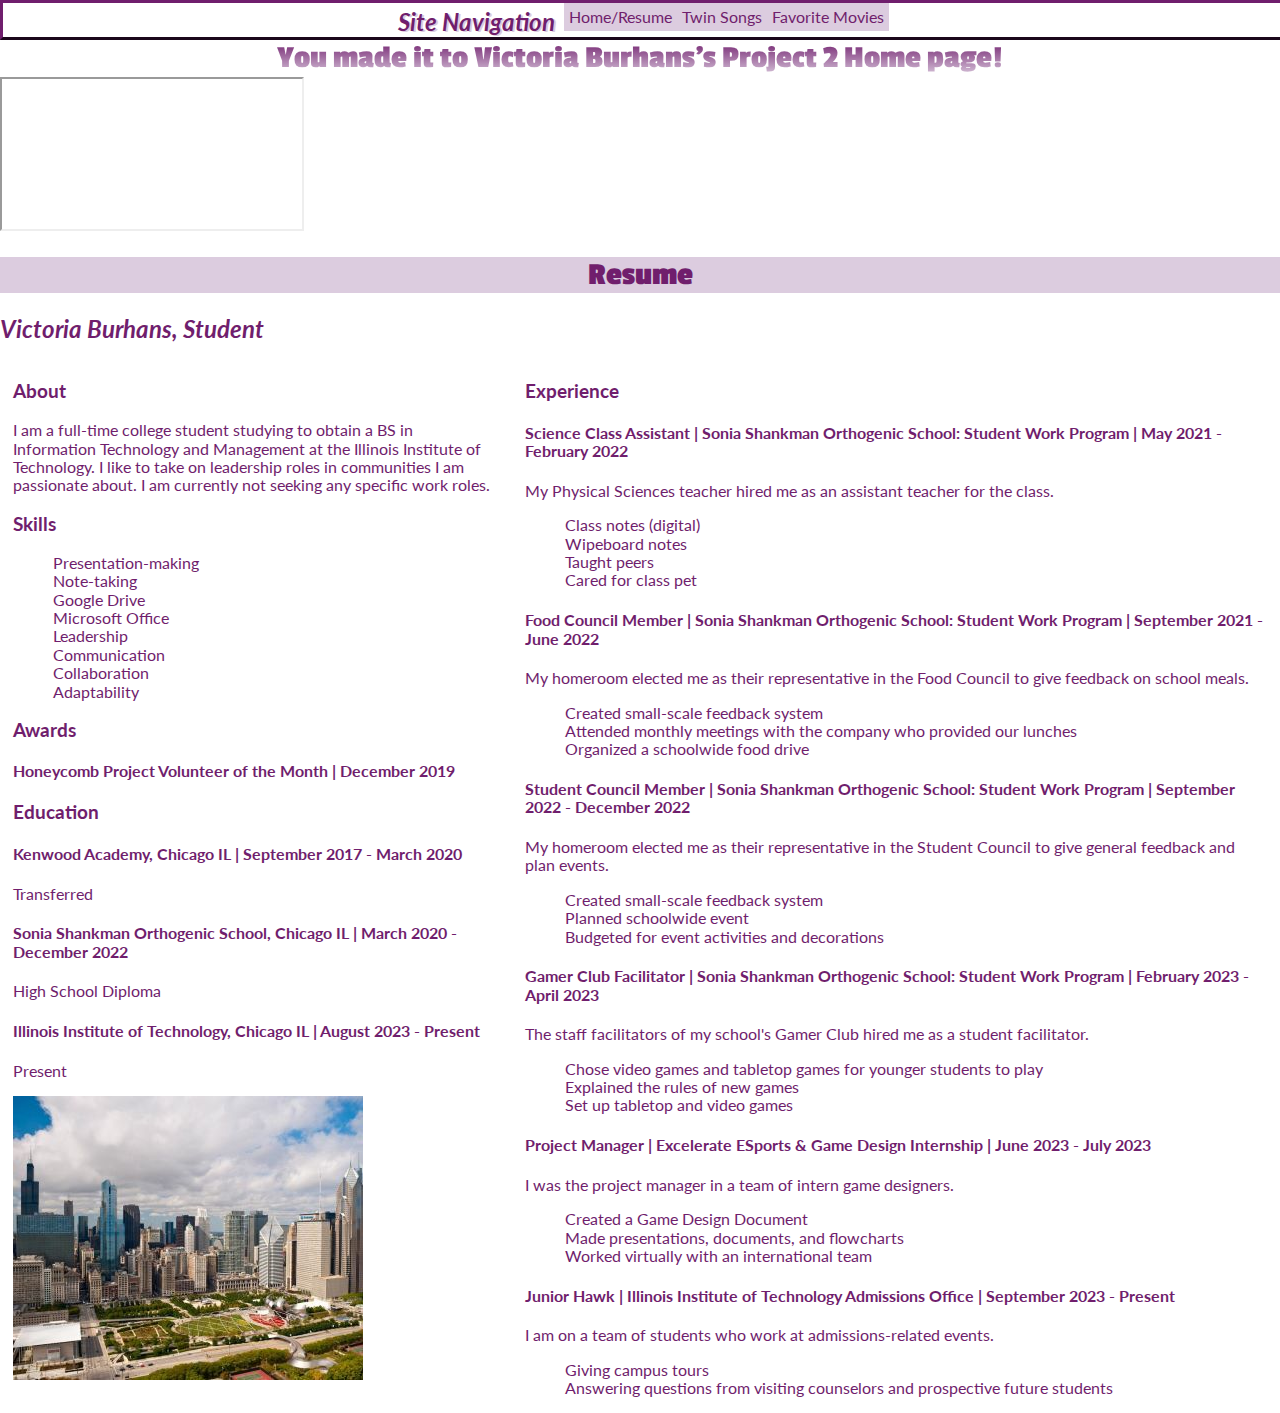
<file: index.html>
<!DOCTYPE html>
<html lang="en">
<head>
  <title>ITMD 361-01 Fall 2023 Project 2 - Home</title>
  <meta charset="UTF-8">
  <link rel="stylesheet" href="css/reset.css">
  <link rel="stylesheet" href="css/style.css">
  
  <link rel="preconnect" href="https://fonts.googleapis.com">
  <link rel="preconnect" href="https://fonts.gstatic.com" crossorigin>
  <link href="https://fonts.googleapis.com/css2?family=Lato&display=swap" rel="stylesheet">
  <link href="https://fonts.googleapis.com/css2?family=Lato:ital,wght@0,400;1,900&display=swap" rel="stylesheet">
  <link href="https://fonts.googleapis.com/css2?family=Passion+One:wght@900&display=swap" rel="stylesheet">

</head>
<body>
  
<nav>
  <div id="navwrap">
  <h2>Site Navigation</h2>
  <ul>
    <li><a href="index.html">Home/Resume</a></li>
    <li><a href="project1songs.html">Twin Songs</a></li>
    <li><a href="project1movies.html">Favorite Movies</a></li>
  </ul>
  </div>
</nav>

<header>
  <h1 id="hdrhome">You made it to Victoria Burhans's Project 2 Home page!</h1>
</header>
  
<aside>
  <iframe src="https://www.youtube.com/embed/w7x_lWJNnNg?si=8GOeDwolgR2OkAXe"></iframe>
</aside>
  
<main>
  <section id="resumetop">
  <h1 id="resumehdr">Resume</h1>
  <h2>Victoria Burhans, Student</h2>
  </section>
  
  <div id="resume1">
  <section id="resabout">
  <h3>About</h3>
  <p>I am a full-time college student studying to obtain a BS in Information Technology and Management at the Illinois Institute of Technology. I like to take on leadership roles in communities I am passionate about. I am currently not seeking any specific work roles.</p>
  </section>
  
  <section id="resskills">
  <h3>Skills</h3>
  <ul class="resumelist">
    <li>Presentation-making</li>
    <li>Note-taking</li>
    <li>Google Drive</li>
    <li>Microsoft Office</li>
    <li>Leadership</li>
    <li>Communication</li>
    <li>Collaboration</li>
    <li>Adaptability</li>
  </ul>
  </section>
  
  <section id="resawards">
  <h3>Awards</h3>
  <h4>Honeycomb Project Volunteer of the Month | December 2019</h4>
  </section>
  
  <section id="reseducation">
  <h3>Education</h3>
  <h4>Kenwood Academy, Chicago IL | September 2017 - March 2020</h4>
  <p>Transferred</p>
  <h4>Sonia Shankman Orthogenic School, Chicago IL | March 2020 - December 2022</h4>
  <p>High School Diploma</p>
  <h4>Illinois Institute of Technology, Chicago IL | August 2023 - Present</h4>
  <p>Present</p>
  <img src="media/milPark.jpg" alt="An aerial image of the downtown Chicago Skyline and Millenium Park">
  </section>
  </div>
  
  <div id="resume2">
  <section id="resexperience">
  <h3>Experience</h3>
  <h4>Science Class Assistant | Sonia Shankman Orthogenic School: Student Work Program | May 2021 - February 2022</h4>
  <p>My Physical Sciences teacher hired me as an assistant teacher for the class.</p>
  <ul class="resumelist">
    <li>Class notes (digital)</li>
    <li>Wipeboard notes</li>
    <li>Taught peers</li>
    <li>Cared for class pet</li>
  </ul>
  <h4>Food Council Member | Sonia Shankman Orthogenic School: Student Work Program | September 2021 - June 2022</h4>
  <p>My homeroom elected me as their representative in the Food Council to give feedback on school meals.</p>
  <ul class="resumelist">
    <li>Created small-scale feedback system</li>
    <li>Attended monthly meetings with the company who provided our lunches</li>
    <li>Organized a schoolwide food drive</li>
  </ul>
  <h4>Student Council Member | Sonia Shankman Orthogenic School: Student Work Program | September 2022 - December 2022</h4>
  <p>My homeroom elected me as their representative in the Student Council to give general feedback and plan events.</p>
  <ul class="resumelist">
    <li>Created small-scale feedback system</li>
    <li>Planned schoolwide event</li>
    <li>Budgeted for event activities and decorations</li>
  </ul>
  <h4>Gamer Club Facilitator | Sonia Shankman Orthogenic School: Student Work Program | February 2023 - April 2023</h4>
  <p>The staff facilitators of my school's Gamer Club hired me as a student facilitator.</p>
  <ul class="resumelist">
    <li>Chose video games and tabletop games for younger students to play</li>
    <li>Explained the rules of new games</li>
    <li>Set up tabletop and video games</li>
  </ul>
  <h4>Project Manager | Excelerate ESports & Game Design Internship | June 2023 - July 2023</h4>
  <p>I was the project manager in a team of intern game designers.</p>
  <ul class="resumelist">
    <li>Created a Game Design Document</li>
    <li>Made presentations, documents, and flowcharts</li>
    <li>Worked virtually with an international team</li>
  </ul>
  <h4>Junior Hawk | Illinois Institute of Technology Admissions Office | September 2023 - Present</h4>
  <p>I am on a team of students who work at admissions-related events.</p>
  <ul class="resumelist">
    <li>Giving campus tours</li>
    <li>Answering questions from visiting counselors and prospective future students</li>
  </ul>
  </section>
  </div>
</main>
</body>
</html>
</file>
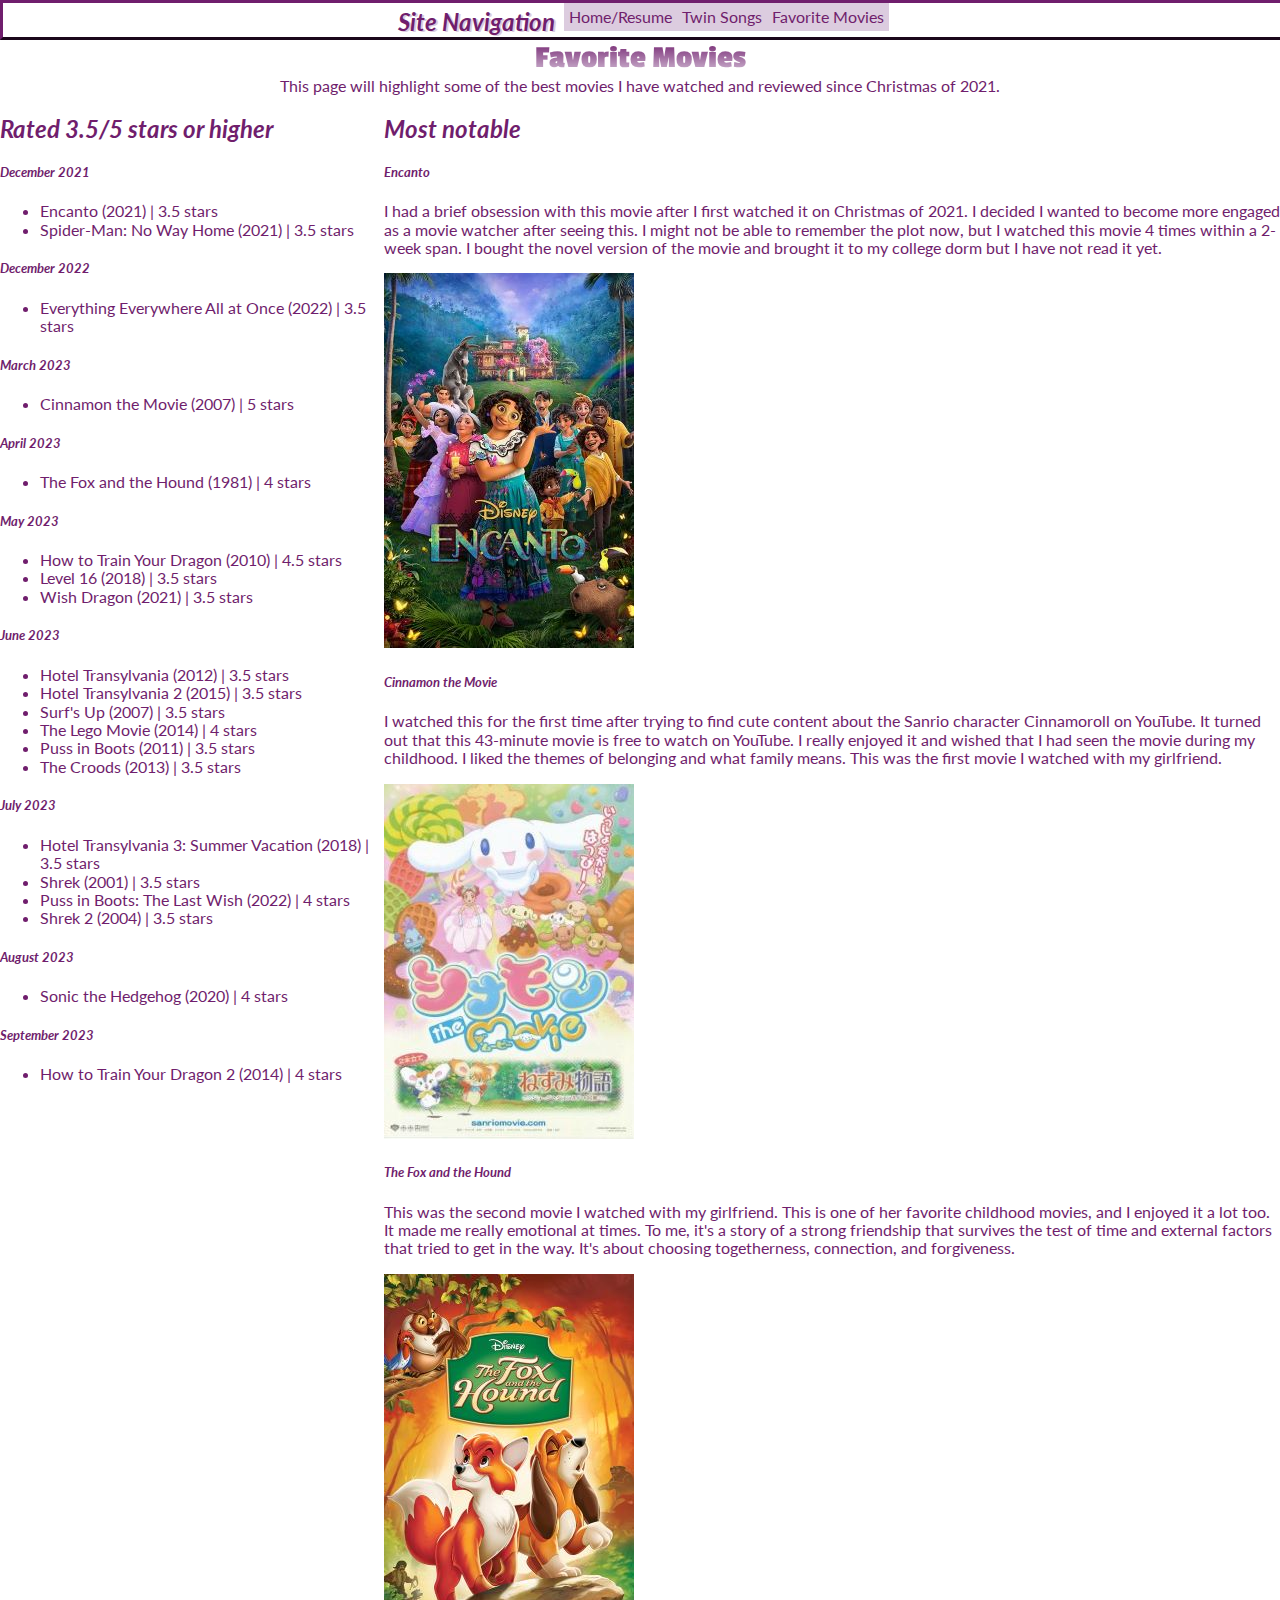
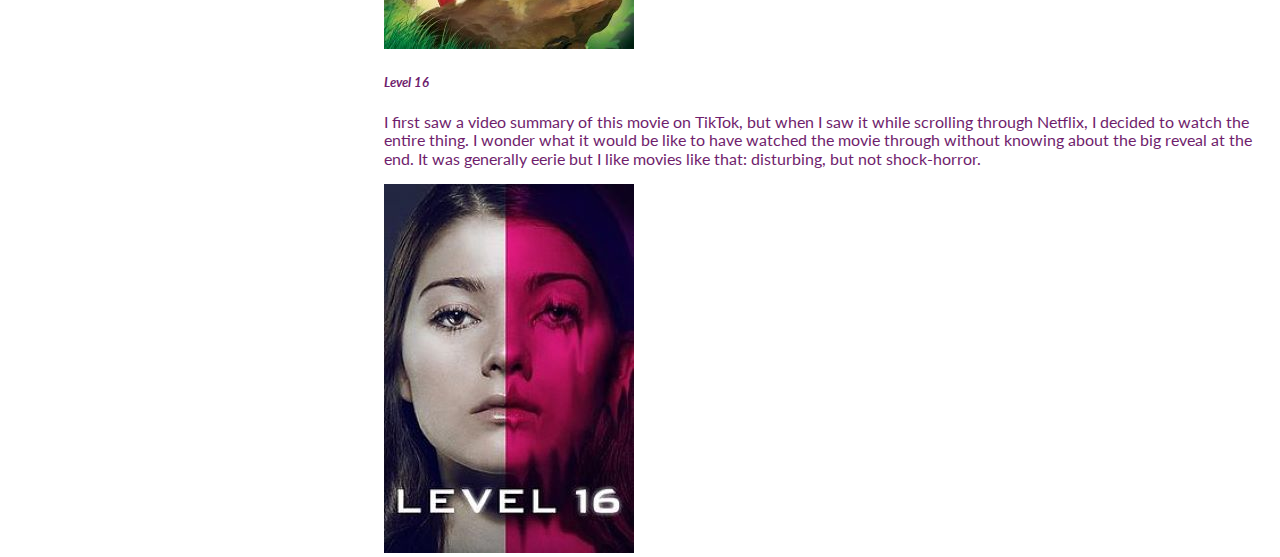
<file: project1movies.html>
<!DOCTYPE html>
<html lang="en">
<head>
  <title>ITMD 361-01 Fall 2023 Project 2 - Movies</title>
  <meta charset="UTF-8">
  <link rel="stylesheet" href="css/reset.css">
  <link rel="stylesheet" href="css/style.css">

  <link rel="preconnect" href="https://fonts.googleapis.com">
  <link rel="preconnect" href="https://fonts.gstatic.com" crossorigin>
  <link href="https://fonts.googleapis.com/css2?family=Lato&display=swap" rel="stylesheet">
  <link href="https://fonts.googleapis.com/css2?family=Lato:ital,wght@0,400;1,900&display=swap" rel="stylesheet">
  <link href="https://fonts.googleapis.com/css2?family=Passion+One:wght@900&display=swap" rel="stylesheet">
</head>
<body>
  
<nav>
  <div id="navwrap">
  <h2>Site Navigation</h2>
  <ul>
    <li><a href="index.html">Home/Resume</a></li>
    <li><a href="project1songs.html">Twin Songs</a></li>
    <li><a href="project1movies.html">Favorite Movies</a></li>
  </ul>
  <div>
</nav>

<header>
  <h1 id="hdrmovies">Favorite Movies</h1>
  <p>This page will highlight some of the best movies I have watched and reviewed since Christmas of 2021.</p>
</header>

<main>
  <div id="mainmovies">
  <h2>Rated 3.5/5 stars or higher</h2>
  
  <section id="dec21">
  <h5>December 2021</h5>
  <ul>
    <li>Encanto (2021) | 3.5 stars</li>
    <li>Spider-Man: No Way Home (2021) | 3.5 stars</li>
  </ul>
  </section>
  <section id="dec22">
  <h5>December 2022</h5>
  <ul>
    <li>Everything Everywhere All at Once (2022) | 3.5 stars</li>
  </ul>
  </section>
  <section id="mar23">
  <h5>March 2023</h5>
  <ul>
    <li>Cinnamon the Movie (2007) | 5 stars</li>
  </ul>
  </section>
  <section id="apr23">
  <h5>April 2023</h5>
  <ul>
    <li>The Fox and the Hound (1981) | 4 stars</li>
  </ul>
  </section>
  <section id="may23">
  <h5>May 2023</h5>
  <ul>
    <li>How to Train Your Dragon (2010) | 4.5 stars</li>
    <li>Level 16 (2018) | 3.5 stars</li>
    <li>Wish Dragon (2021) | 3.5 stars</li>
  </ul>
  </section>
  <section id="jun23">
  <h5>June 2023</h5>
  <ul>
    <li>Hotel Transylvania (2012) | 3.5 stars</li>
    <li>Hotel Transylvania 2 (2015) | 3.5 stars</li>
    <li>Surf's Up (2007) | 3.5 stars</li>
    <li>The Lego Movie (2014) | 4 stars</li>
    <li>Puss in Boots (2011) | 3.5 stars</li>
    <li>The Croods (2013) | 3.5 stars</li>
  </ul>
  </section>
  <section id="jul23">
  <h5>July 2023</h5>
  <ul>
    <li>Hotel Transylvania 3: Summer Vacation (2018) | 3.5 stars</li>
    <li>Shrek (2001) | 3.5 stars</li>
    <li>Puss in Boots: The Last Wish (2022) | 4 stars</li>
    <li>Shrek 2 (2004) | 3.5 stars</li>
  </ul>
  </section>
  <section id="aug23">
  <h5>August 2023</h5>
  <ul>
    <li>Sonic the Hedgehog (2020) | 4 stars</li>
  </ul>
  </section>
  <section id="sep23">
  <h5>September 2023</h5>
  <ul>
    <li>How to Train Your Dragon 2 (2014) | 4 stars</li>
  </ul>
  </section>
  </div>
  <div id="asidemovies">
  <h2>Most notable</h2>
  <h5>Encanto</h5>
  <p>I had a brief obsession with this movie after I first watched it on Christmas of 2021. I decided I wanted to become more engaged as a movie watcher after seeing this. I might not be able to remember the plot now, but I watched this movie 4 times within a 2-week span. I bought the novel version of the movie and brought it to my college dorm but I have not read it yet.</p>
  <img src="media/encanto.jpg" alt="The cover of the movie Encanto (2021)">
  <h5>Cinnamon the Movie</h5>
  <p>I watched this for the first time after trying to find cute content about the Sanrio character Cinnamoroll on YouTube. It turned out that this 43-minute movie is free to watch on YouTube. I really enjoyed it and wished that I had seen the movie during my childhood. I liked the themes of belonging and what family means. This was the first movie I watched with my girlfriend.</p>
  <img src="media/cinamo.jpg" alt="The cover of Cinnamoroll the Movie (2007)">
  <h5>The Fox and the Hound</h5>
  <p>This was the second movie I watched with my girlfriend. This is one of her favorite childhood movies, and I enjoyed it a lot too. It made me really emotional at times. To me, it's a story of a strong friendship that survives the test of time and external factors that tried to get in the way. It's about choosing togetherness, connection, and forgiveness.</p>
  <img src="media/foxHound.jpg" alt="The cover of the movie The Fox and the Hound (1981)">
  <h5>Level 16</h5>
  <p>I first saw a video summary of this movie on TikTok, but when I saw it while scrolling through Netflix, I decided to watch the entire thing. I wonder what it would be like to have watched the movie through without knowing about the big reveal at the end. It was generally eerie but I like movies like that: disturbing, but not shock-horror.</p>
  <img src="media/level16.jpg" alt="The cover of the movie Level 16 (2018)">
  </div>
</main>
</body>
</html>
</file>
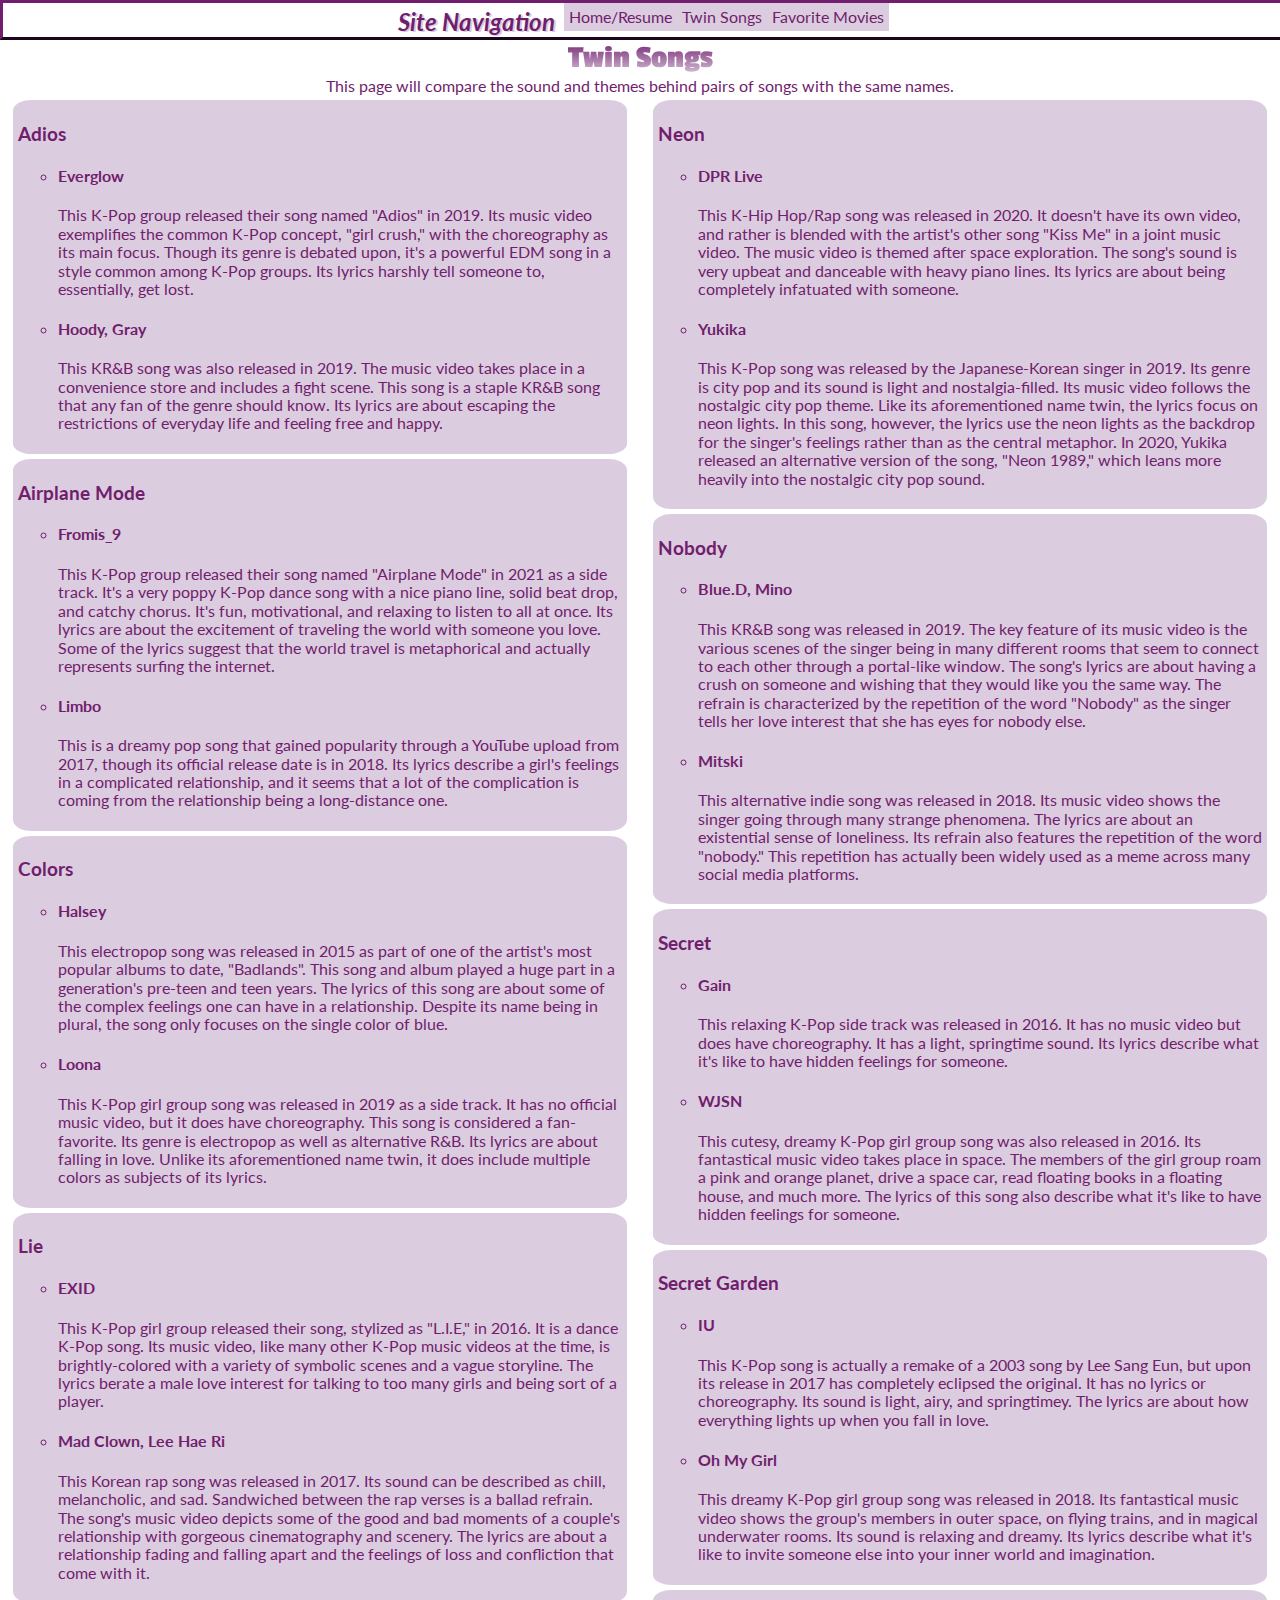
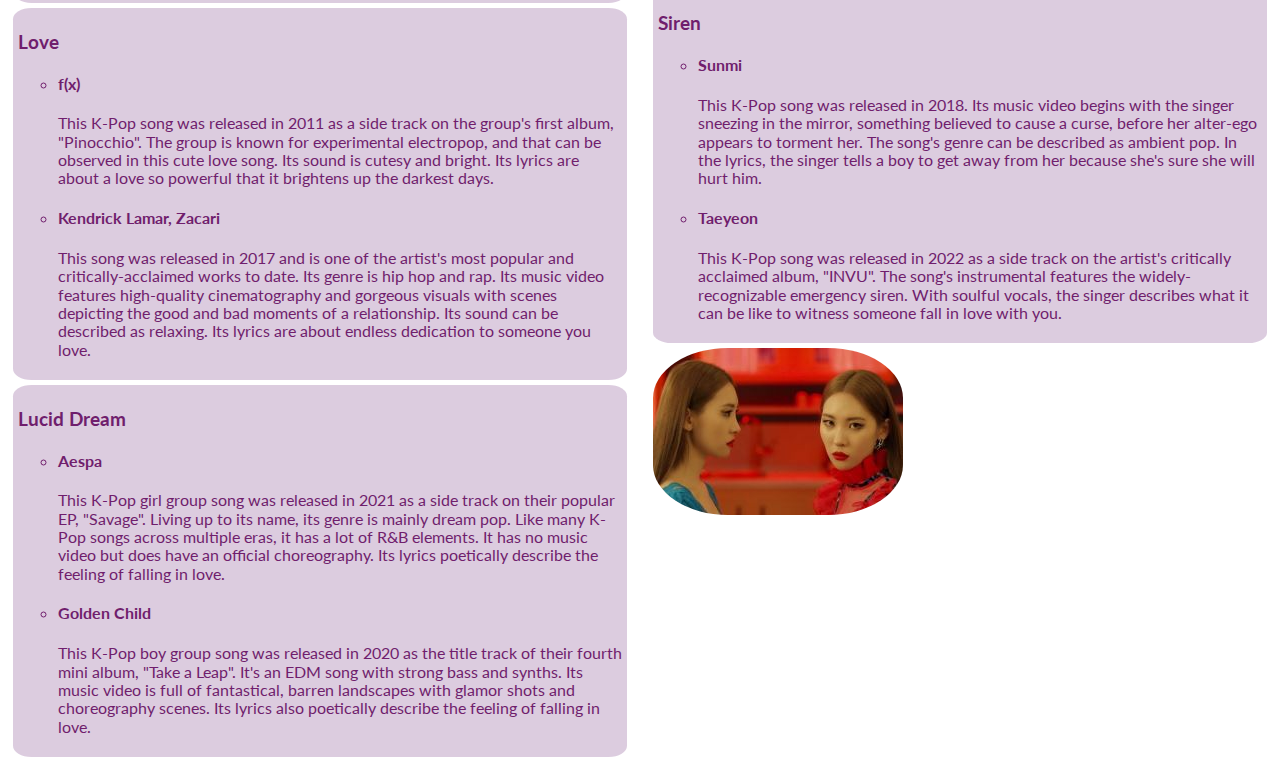
<file: project1songs.html>
<!DOCTYPE html>
<html lang="en">
<head>
  <title>ITMD 361-01 Fall 2023 Project 2 - Songs</title>
  <meta charset="UTF-8">
  <link rel="stylesheet" href="css/reset.css">
  <link rel="stylesheet" href="css/style.css">

  <link rel="preconnect" href="https://fonts.googleapis.com">
  <link rel="preconnect" href="https://fonts.gstatic.com" crossorigin>
  <link href="https://fonts.googleapis.com/css2?family=Lato&display=swap" rel="stylesheet">
  <link href="https://fonts.googleapis.com/css2?family=Lato:ital,wght@0,400;1,900&display=swap" rel="stylesheet">
  <link href="https://fonts.googleapis.com/css2?family=Passion+One:wght@900&display=swap" rel="stylesheet">
</head>
<body>
  
<nav>
  <div id="navwrap">
  <h2>Site Navigation</h2>
  <ul>
    <li><a href="index.html">Home/Resume</a></li>
    <li><a href="project1songs.html">Twin Songs</a></li>
    <li><a href="project1movies.html">Favorite Movies</a></li>
  </ul>
  </div>
</nav>

<header>
  <h1 id="hdrsongs">Twin Songs</h1>
  <p>This page will compare the sound and themes behind pairs of songs with the same names.</p>
</header>

<main>
  <div id="column1">
  <section class="songbox">
  <h3>Adios</h3>
  <ul>
    <li><h4>Everglow</h4>
      <p>This K-Pop group released their song named "Adios" in 2019. Its music video exemplifies the common K-Pop concept, "girl crush," with the choreography as its main focus. Though its genre is debated upon, it's a powerful EDM song in a style common among K-Pop groups. Its lyrics harshly tell someone to, essentially, get lost.</p>
    </li>  
    <li><h4>Hoody, Gray</h4>
      <p>This KR&B song was also released in 2019. The music video takes place in a convenience store and includes a fight scene. This song is a staple KR&B song that any fan of the genre should know. Its lyrics are about escaping the restrictions of everyday life and feeling free and happy.</p>
    </li>
  </ul>
  </section>
  <section class="songbox">
  <h3>Airplane Mode</h3>
  <ul>
    <li><h4>Fromis_9</h4>
      <p>This K-Pop group released their song named "Airplane Mode" in 2021 as a side track. It's a very poppy K-Pop dance song with a nice piano line, solid beat drop, and catchy chorus. It's fun, motivational, and relaxing to listen to all at once. Its lyrics are about the excitement of traveling the world with someone you love. Some of the lyrics suggest that the world travel is metaphorical and actually represents surfing the internet.</p>
    </li>
    <li><h4>Limbo</h4>
      <p>This is a dreamy pop song that gained popularity through a YouTube upload from 2017, though its official release date is in 2018. Its lyrics describe a girl's feelings in a complicated relationship, and it seems that a lot of the complication is coming from the relationship being a long-distance one.</p>
    </li>
  </ul>
  </section>
  <section class="songbox">
  <h3>Colors</h3>
  <ul>
    <li><h4>Halsey</h4>
      <p>This electropop song was released in 2015 as part of one of the artist's most popular albums to date, "Badlands". This song and album played a huge part in a generation's pre-teen and teen years. The lyrics of this song are about some of the complex feelings one can have in a relationship. Despite its name being in plural, the song only focuses on the single color of blue.</p>
    </li>
    <li><h4>Loona</h4>
      <p>This K-Pop girl group song was released in 2019 as a side track. It has no official music video, but it does have choreography. This song is considered a fan-favorite. Its genre is electropop as well as alternative R&B. Its lyrics are about falling in love. Unlike its aforementioned name twin, it does include multiple colors as subjects of its lyrics.</p>
    </li>
  </ul>
  </section>
  <section class="songbox">
  <h3>Lie</h3>
  <ul>
    <li><h4>EXID</h4>
      <p>This K-Pop girl group released their song, stylized as "L.I.E," in 2016. It is a dance K-Pop song. Its music video, like many other K-Pop music videos at the time, is brightly-colored with a variety of symbolic scenes and a vague storyline. The lyrics berate a male love interest for talking to too many girls and being sort of a player.</p>
    </li>
    <li><h4>Mad Clown, Lee Hae Ri</h4>
      <p>This Korean rap song was released in 2017. Its sound can be described as chill, melancholic, and sad. Sandwiched between the rap verses is a ballad refrain. The song's music video depicts some of the good and bad moments of a couple's relationship with gorgeous cinematography and scenery. The lyrics are about a relationship fading and falling apart and the feelings of loss and confliction that come with it.</p>
    </li>
  </ul>
  </section>
  <section class="songbox">
  <h3>Love</h3>
  <ul>
    <li><h4>f(x)</h4>
      <p>This K-Pop song was released in 2011 as a side track on the group's first album, "Pinocchio". The group is known for experimental electropop, and that can be observed in this cute love song. Its sound is cutesy and bright. Its lyrics are about a love so powerful that it brightens up the darkest days.</p>
    </li>
    <li><h4>Kendrick Lamar, Zacari</h4>
      <p>This song was released in 2017 and is one of the artist's most popular and critically-acclaimed works to date. Its genre is hip hop and rap. Its music video features high-quality cinematography and gorgeous visuals with scenes depicting the good and bad moments of a relationship. Its sound can be described as relaxing. Its lyrics are about endless dedication to someone you love.</p>
    </li>
  </ul>
  </section>
  <section class="songbox">
  <h3>Lucid Dream</h3>
  <ul>
    <li><h4>Aespa</h4>
      <p>This K-Pop girl group song was released in 2021 as a side track on their popular EP, "Savage". Living up to its name, its genre is mainly dream pop. Like many K-Pop songs across multiple eras, it has a lot of R&B elements. It has no music video but does have an official choreography. Its lyrics poetically describe the feeling of falling in love.</p>
    </li>
    <li><h4>Golden Child</h4>
      <p>This K-Pop boy group song was released in 2020 as the title track of their fourth mini album, "Take a Leap". It's an EDM song with strong bass and synths. Its music video is full of fantastical, barren landscapes with glamor shots and choreography scenes. Its lyrics also poetically describe the feeling of falling in love.</p>
    </li>
  </ul>
  </section>
  </div>
  <div id="column2">
  <section class="songbox">
  <h3>Neon</h3>
  <ul>
    <li><h4>DPR Live</h4>
      <p>This K-Hip Hop/Rap song was released in 2020. It doesn't have its own video, and rather is blended with the artist's other song "Kiss Me" in a joint music video. The music video is themed after space exploration. The song's sound is very upbeat and danceable with heavy piano lines. Its lyrics are about being completely infatuated with someone.</p>
    </li>
    <li><h4>Yukika</h4>
      <p>This K-Pop song was released by the Japanese-Korean singer in 2019. Its genre is city pop and its sound is light and nostalgia-filled. Its music video follows the nostalgic city pop theme. Like its aforementioned name twin, the lyrics focus on neon lights. In this song, however, the lyrics use the neon lights as the backdrop for the singer's feelings rather than as the central metaphor. In 2020, Yukika released an alternative version of the song, "Neon 1989," which leans more heavily into the nostalgic city pop sound.</p>
    </li>
  </ul>
  </section>
  <section class="songbox">
  <h3>Nobody</h3>
  <ul>
    <li><h4>Blue.D, Mino</h4>
      <p>This KR&B song was released in 2019. The key feature of its music video is the various scenes of the singer being in many different rooms that seem to connect to each other through a portal-like window. The song's lyrics are about having a crush on someone and wishing that they would like you the same way. The refrain is characterized by the repetition of the word "Nobody" as the singer tells her love interest that she has eyes for nobody else.</p>
    </li>
    <li><h4>Mitski</h4>
      <p>This alternative indie song was released in 2018. Its music video shows the singer going through many strange phenomena. The lyrics are about an existential sense of loneliness. Its refrain also features the repetition of the word "nobody." This repetition has actually been widely used as a meme across many social media platforms.</p>
    </li>
  </ul>
  </section>
  <section class="songbox">
  <h3>Secret</h3>
  <ul>
    <li><h4>Gain</h4>
      <p>This relaxing K-Pop side track was released in 2016. It has no music video but does have choreography. It has a light, springtime sound. Its lyrics describe what it's like to have hidden feelings for someone.</p>
    </li>
    <li><h4>WJSN</h4>
      <p>This cutesy, dreamy K-Pop girl group song was also released in 2016. Its fantastical music video takes place in space. The members of the girl group roam a pink and orange planet, drive a space car, read floating books in a floating house, and much more. The lyrics of this song also describe what it's like to have hidden feelings for someone.</p>
    </li>
  </ul>
  </section>
  <section class="songbox">
  <h3>Secret Garden</h3>
  <ul>
    <li><h4>IU</h4>
      <p>This K-Pop song is actually a remake of a 2003 song by Lee Sang Eun, but upon its release in 2017 has completely eclipsed the original. It has no lyrics or choreography. Its sound is light, airy, and springtimey. The lyrics are about how everything lights up when you fall in love.</p>
    </li>
    <li><h4>Oh My Girl</h4>
      <p>This dreamy K-Pop girl group song was released in 2018. Its fantastical music video shows the group's members in outer space, on flying trains, and in magical underwater rooms. Its sound is relaxing and dreamy. Its lyrics describe what it's like to invite someone else into your inner world and imagination.</p>
    </li>
  </ul>
  </section>
  <section class="songbox">
  <h3>Siren</h3>
  <ul>
    <li><h4>Sunmi</h4>
      <p>This K-Pop song was released in 2018. Its music video begins with the singer sneezing in the mirror, something believed to cause a curse, before her alter-ego appears to torment her. The song's genre can be described as ambient pop. In the lyrics, the singer tells a boy to get away from her because she's sure she will hurt him.</p>
    </li>
    <li><h4>Taeyeon</h4>
      <p>This K-Pop song was released in 2022 as a side track on the artist's critically acclaimed album, "INVU". The song's instrumental features the widely-recognizable emergency siren. With soulful vocals, the singer describes what it can be like to witness someone fall in love with you.</p>
    </li>
  </ul>
  </section>
  <div id="sunmibox">
  <img id="sunmi" src="media/siren.jpg" alt="The thumbnail of the Music Video for Siren by Sunmi on YouTube">
  </div>
  </div>
</main>
</body>
</html>
</file>
<file: css/style.css>
p, h1, h2, h3, h4, h5, h6, li {
  font-family: "Lato", sans-serif;
  color: #701E6D;
}

h2, h5 {
  font-style: italic;
}

h1 {
  font-family: "Passion One", sans-serif;
}

h3 {
  font-weight: bold;
}

nav div {
  display: block;
}

nav div ul li {
  float: left;
  margin: 0;
}

nav div h2 {
  display: inline-block;
  margin: 0 0.313rem 0 0;
  padding: 0;
  color: #701E6D;
  text-shadow: 0.125rem 0.063rem #DCCCDF;
}

nav div ul {
  display: inline-block;
  list-style-type: none;
  padding: 0;
  margin: 0;
}

nav div ul li a {
  display: block;
  text-decoration: none;
  background-color: #DCCCDF;
  color: #701E6D;
  padding: 0.313rem;
}

nav {
  border-style: outset;
  border-color: #701E6D;
  width: 100%;
  height: 2.125rem;
  margin: 0;
  padding: 0;
  text-align: center;
}

header {
  clear: left;
  width: 100%;
  text-align: center;
}

#hdrmovies, #hdrsongs, #hdrhome {
  background: -webkit-linear-gradient(#701E6D, #DCCCDF);
  -webkit-background-clip: text;
  -webkit-text-fill-color: transparent;
}

header h1 {
  display: inline-block;
  padding: 0;
  margin: 0;
}

header p {
  color: #701E6D;
  display: block;
  clear: left;
  padding: 0;
  margin: 0;
}

#sunmi {
  display: block;
  border-radius: 30%;
  text-shadow: 0.125rem 0.125rem 0.25rem #000000;
  text-align: center;
}

main {
  clear: left;
}

.songbox {
  background-color: #DCCCDF;
  border-radius: 3%;
  padding: 0.313rem;
  margin: 0.313rem 0;
}

.songbox ul {
  list-style-type: circle;
}

#sunmibox {
  margin: 0.313rem 0;
}

#column1, #column2 {
  float: left;
  width: 48%;
}

#column1 {
  margin: 0 1%;
}

#column2 {
  margin: 0 1%;
}

#mainmovies {
  float: left;
  width: 30%;
}

#asidemovies {
  float: left;
  width: 70%;
}

#resume1 {
  float: left;
  width: 38%;
  margin: 0 1%;
}

#resume2 {
  float: left;
  width: 58%;
  margin: 0 1%;
}

#resumehdr {
  text-align: center;
  background-color: #DCCCDF;
  width: 100%;
}

.resumelist {
  list-style-type: none;
}
</file>
